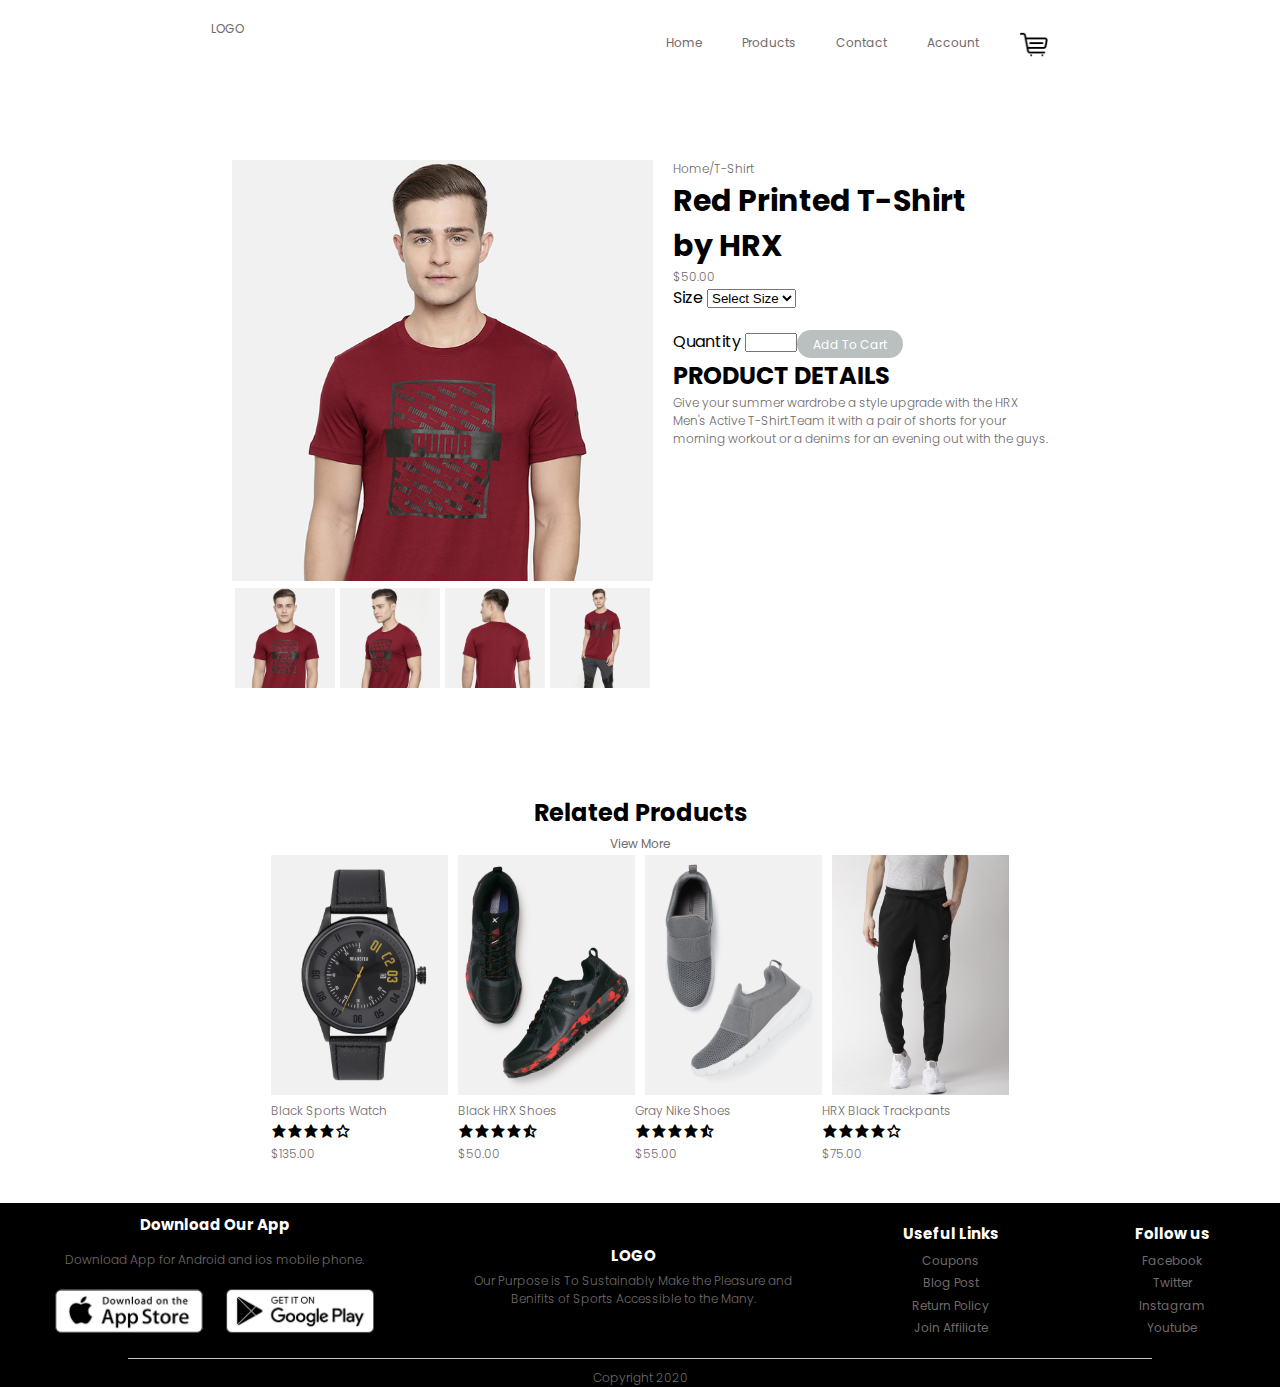
<file: produits/produits.html>
<!DOCTYPE html>
<html lang="fr">

<head>
    <meta charset="UTF-8">
    <meta http-equiv="X-UA-Compatible" content="IE=edge">
    <meta name="viewport" content="width=device-width, initial-scale=1.0">
    <!-- FONT -->
    <link href="https://fonts.googleapis.com/css2?family=Poppins:wght@300;400;700&display=swap" rel="stylesheet">
    <!-- ICON -->
    <link href='https://unpkg.com/boxicons@2.1.2/css/boxicons.min.css' rel='stylesheet'>
    <!-- STYLE -->
    <link rel="stylesheet" href="styleProduits.css">
    <title>Page Produits</title>
</head>

<body>
    <header>
        <nav>
            <a href="/index.html" id="logo">LOGO</a>

            <ul>
                <li><a href="/index.html">Home</a></li>
                <li><a href="/produits/produits.html">Products</a></li>
                <li><a href="../contact/contact.html">Contact</a></li>
                <li><a href="#">Account</a></li>
                <li><a href="#"><img src="galerieProduits/shopping-cart.png" alt="icon-shopping" width="30"></a></li>
            </ul>
        </nav>
    </header>

    <!-- =============== PRODUCTS DETAILS=============== -->
    <section>
        <div class="products-details">
            <div class="product-img">
                <img src="galerieProduits/gallery-1.jpg"
                alt="redtshirt-img" width="421" height="421">

                <div class="redtshirt-img">
                    <div class="img-grow">
                        <img src="galerieProduits/gallery-1.jpg" alt="redtshirt-img" width="100" height="100"
                            style="margin-right: 5px;">
                    </div>
                    <div class="img-grow">
                        <img src="galerieProduits/gallery-2.jpg " alt="redtshirt-img" width="100" height="100">
                    </div>
                    <div class="img-grow">
                        <img src="galerieProduits/gallery-3.jpg" alt="redtshirt-img" width="100" height="100"
                            style="margin-left: 5px;">
                    </div>
                    <div class="img-grow">
                        <img src="galerieProduits/gallery-4.jpg" alt="redtshirt-img" width="100" height="100"
                            style="margin-left: 5px;">
                    </div>
                </div>
            </div>


            <div class="details">
                <div class="product-description">
                    <p>Home/T-Shirt</p>
                    <h1>Red Printed T-Shirt<br>by HRX </h1>
                    <p>$50.00</p>
                    <label for="size">Size</label>
                    <select name="size" id="size" class="select-size">
                        <option value="size">Select Size</option>
                        <option value="XS">XS</option>
                        <option value="S">S</option>
                        <option value="M">M</option>
                        <option value="L">L</option>
                        <option value="XL">XL</option>
                        <option value="XXL">XXL</option>
                    </select>
                </div>

                <div class="input-quantity">
                    <div>
                        <label for="quantity">Quantity</label>
                        <input type="number" id="quantity" name="quantity" min="1" max="20">
                    </div>
                    <div class="btn-add">
                        <label><a href="#">Add To Cart</a></label>
                    </div>
                </div>

                <div class="product-text">
                    <h2>PRODUCT DETAILS</h2>
                    <P>Give your summer wardrobe a style upgrade with the HRX<br>Men's Active T-Shirt.Team it with a
                        pair of
                        shorts for your<br>morning workout or a denims for an evening out with the guys.</P>
                </div>


            </div>
        </div>
    

    <!-- -------------------------related products------------------------ -->
        <div class="title-2">
            <h2>Related Products</h2>
        </div>
        <div id="link-viewmore">
            <a href="#">View More</a>
        </div>
        <div class="related-products">
            <div class="zoom">
                <img src="galerieProduits/product-9.jpg" alt="black watch" width="177" height="240"
                    style="margin-right: 10px;">
                <p>Black Sports Watch</p>
                <i class='bx bxs-star'></i><i class='bx bxs-star'></i><i class='bx bxs-star'></i><i
                    class='bx bxs-star'></i><i class='bx bx-star'></i>
                <p>$135.00</p>
            </div>

            <div class="zoom">
                <img src="galerieProduits/product-10.jpg" alt="blackshoes" width="177" height="240">
                <p>Black HRX Shoes</p>
                <i class='bx bxs-star'></i><i class='bx bxs-star'></i><i class='bx bxs-star'></i><i
                    class='bx bxs-star'></i><i class='bx bxs-star-half'></i>
                <p>$50.00</p>
            </div>

            <div class="zoom">
                <img src="galerieProduits/product-11.jpg" alt="graysportshoes" width="177" height="240"
                    style="margin-left: 10px;">
                <p>Gray Nike Shoes</p>
                <i class='bx bxs-star'></i><i class='bx bxs-star'></i><i class='bx bxs-star'></i><i
                    class='bx bxs-star'></i><i class='bx bxs-star-half'></i>
                <p>$55.00</p>
            </div>

            <div class="zoom">
                <img src="galerieProduits/product-12.jpg" alt="back trackpants" width="177" height="240"
                    style="margin-left: 10px;">
                <p>HRX Black Trackpants</p>
                <i class='bx bxs-star'></i><i class='bx bxs-star'></i><i class='bx bxs-star'></i><i
                    class='bx bxs-star'></i><i class='bx bx-star'></i>
                <p>$75.00</p>
            </div>

        </div>
    </section>

    <!-- ===============FOOTER=============== -->
    <footer>
        <div class="container">
            <div class="App">
                <h4>Download Our App</h4>
                <p>Download App for Android and ios mobile phone.</p>
                <div class="imgapp">
                    <div>
                        <a href="#"><img src="galerieProduits/app-store.png" alt="apple store application" width="148" height="44" ></a>
                    </div>

                    <div>
                        <a href="#"><img src="galerieProduits/play-store.png" alt="play store application" width="148" height="44" style="margin-left: 3px;"></a>
                    </div>
                </div>
            </div>

            <div>
                <h4>LOGO</h4>
                <p>Our Purpose is To Sustainably Make the Pleasure and<br>Benifits of Sports Accessible to the Many.
                </p>
            </div>

            <div class="links">
                <h4>Useful Links</h4>
                <ul>
                    <li><a href="#">Coupons</a></li>
                    <li><a href="#">Blog Post</a></li>
                    <li><a href="#">Return Policy</a></li>
                    <li><a href="#">Join Affiliate</a></li>
                </ul>
            </div>

            <div class="links">
                <h4>Follow us</h4>
                <ul>
                    <li><a href="#">Facebook</a></li>
                    <li><a href="#">Twitter</a></li>
                    <li><a href="#">Instagram</a></li>
                    <li><a href="#">Youtube</a></li>
                </ul>
            </div>
        </div>

        <center>
            <div class="line">

            </div>
            <p>Copyright 2020</p>
        </center>


    </footer>



</body>

</html>
</file>
<file: produits/styleProduits.css>
*{
    margin: 0;
    padding: 0;
    box-sizing: border-box;
}

body{
    font-family: 'Poppins', sans-serif;
}

nav{
    display: flex;
    justify-content: space-around;
    width: 100%;
    height: 60px;
}

nav ul{
    display: flex;
    flex-direction: row;
}

nav,ul,li,a {
    text-decoration:none ;
    list-style: none;
    color:#706A6A ;
    font-size: 15px;
    padding: 10px;
}


/* ==================PRODUCTS DETAILS====================== */

.products-details{
    display: flex;
    justify-content: center;
    margin: 100px;
    
}

.redtshirt-img{
    display: flex;
    justify-content: center;
    
    

}

.product-img{
    margin-right: 20px;
}

h1 h2{
    font-weight: 700;
   
    
}

h1{
    font-size: 30px;
}

p{
    font-weight: 300;
    color: #706A6A;
    font-size: 13px;
    

}

.details{
    line-height:1.5;
}


.input-quantity{
   display: flex;
   margin-top: 20px;
}

#number{
    width: 1.5em;
}

.btn-add{
    display: inline-block;
    align-items: flex-end;
    padding: 2px 6px;
    background-color:#babfbf;
    border-radius: 20px;
   
}

.btn-add a{ 
    color: #fff;
    font-size: 12px;
    text-align: center;
}

/* ===================related products=============== */

.title-2{
    text-align: center;
}

#link-viewmore{
    text-align: center;
}

.related-products{
    display: flex;
    justify-content: center;
}


/* ===============FOOTER===============  */


footer {
    background-color: black;
    margin-top: 40px;
}

h4 {
    color: #fff;
    font-size: 15px;
    margin-bottom: 5px;
}

.container {
    display: flex;
    justify-content: space-around;
    align-items: center;
    text-align: center;

}

.container,
p,
a{
    color: #706A6A;
    font-size: 12px;
}

.App p{
    margin-top: 15px;

}

.imgapp{
    display: flex;
    margin-top: 20px;
}

.links{
    line-height: 0.1em;
    margin-top: 30px;
   
    
}

   
.line {
    background-color: #C4C4C4;
    height: 1px;
    width: 80%;
    margin-top: 10px;

}

center p {
    margin-top: 10px;
}
</file>
